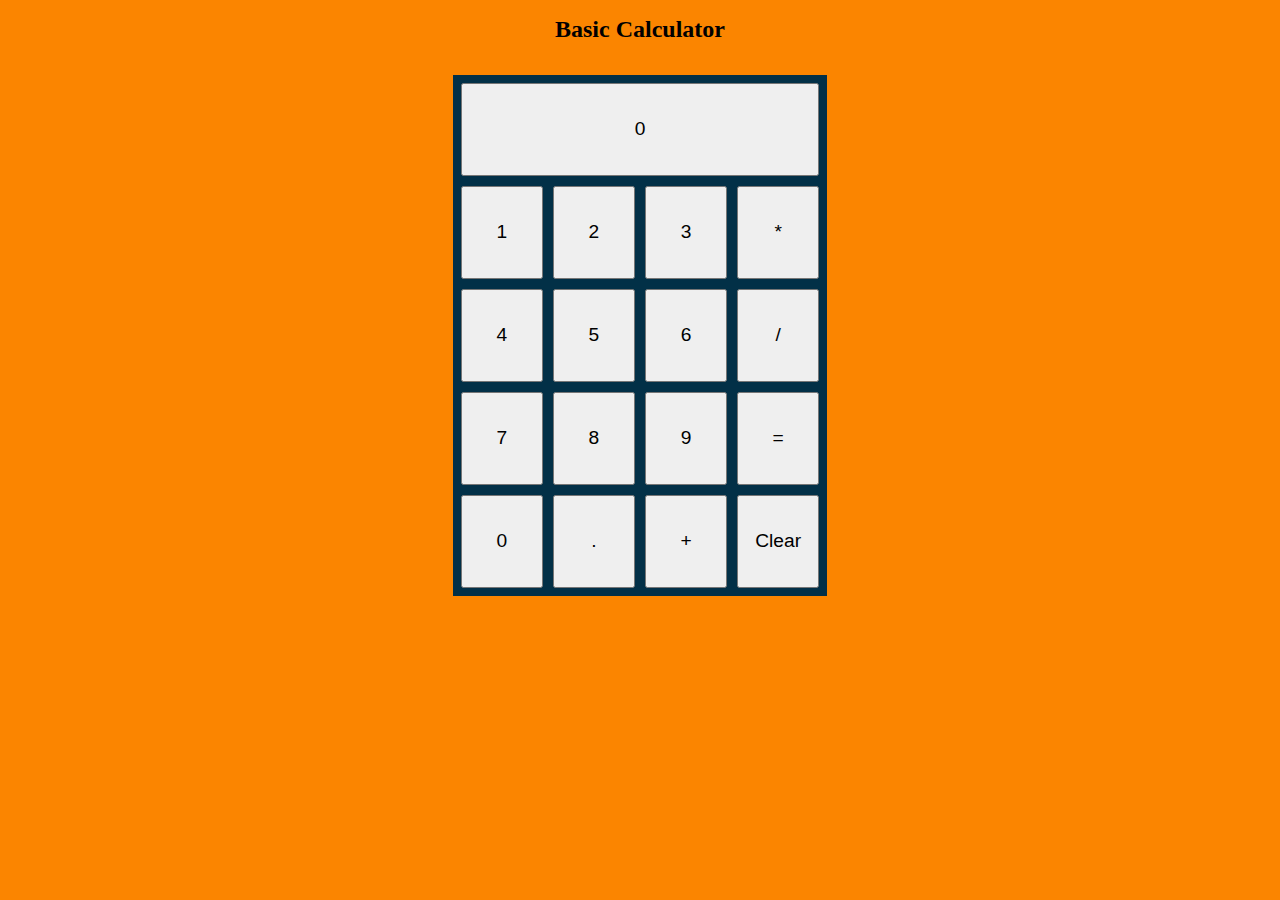
<file: Project_1_Calculator/index.html>
<!DOCTYPE html>
<html lang="en">
  <head>
    <meta charset="UTF-8" />
    <meta name="viewport" content="width=device-width, initial-scale=1.0" />
    <link rel="shortcut icon" href="favicon.png" type="image/x-icon" />
    <title>Calculator - Addition, Subtraction, Multiplication & Division</title>
    <link rel="stylesheet" href="style.css" />
  </head>
  <body>
    <div class="container">
      <h2>Basic Calculator</h2>
      <div class="calculator">
        <button class="box calcScreen">0</button>
        <button class="box" onclick="handleClick('1')">1</button>
        <button class="box" onclick="handleClick('2')">2</button>
        <button class="box" onclick="handleClick('3')">3</button>
        <button class="box" onclick="handleClick('*')">*</button>
        <button class="box" onclick="handleClick('4')">4</button>
        <button class="box" onclick="handleClick('5')">5</button>
        <button class="box" onclick="handleClick('6')">6</button>
        <button class="box" onclick="handleClick('/')">/</button>
        <button class="box" onclick="handleClick('7')">7</button>
        <button class="box" onclick="handleClick('8')">8</button>
        <button class="box" onclick="handleClick('9')">9</button>
        <button class="box" onclick="calculateResult()">=</button>
        <button class="box" onclick="handleClick('0')">0</button>
        <button class="box" onclick="handleClick('.')">.</button>
        <button class="box" onclick="handleClick('+')">+</button>
        <button class="box clear" onclick="clearDisplay()">Clear</button>
      </div>
    </div>
    <script src="script.js"></script>
  </body>
</html>
</file>
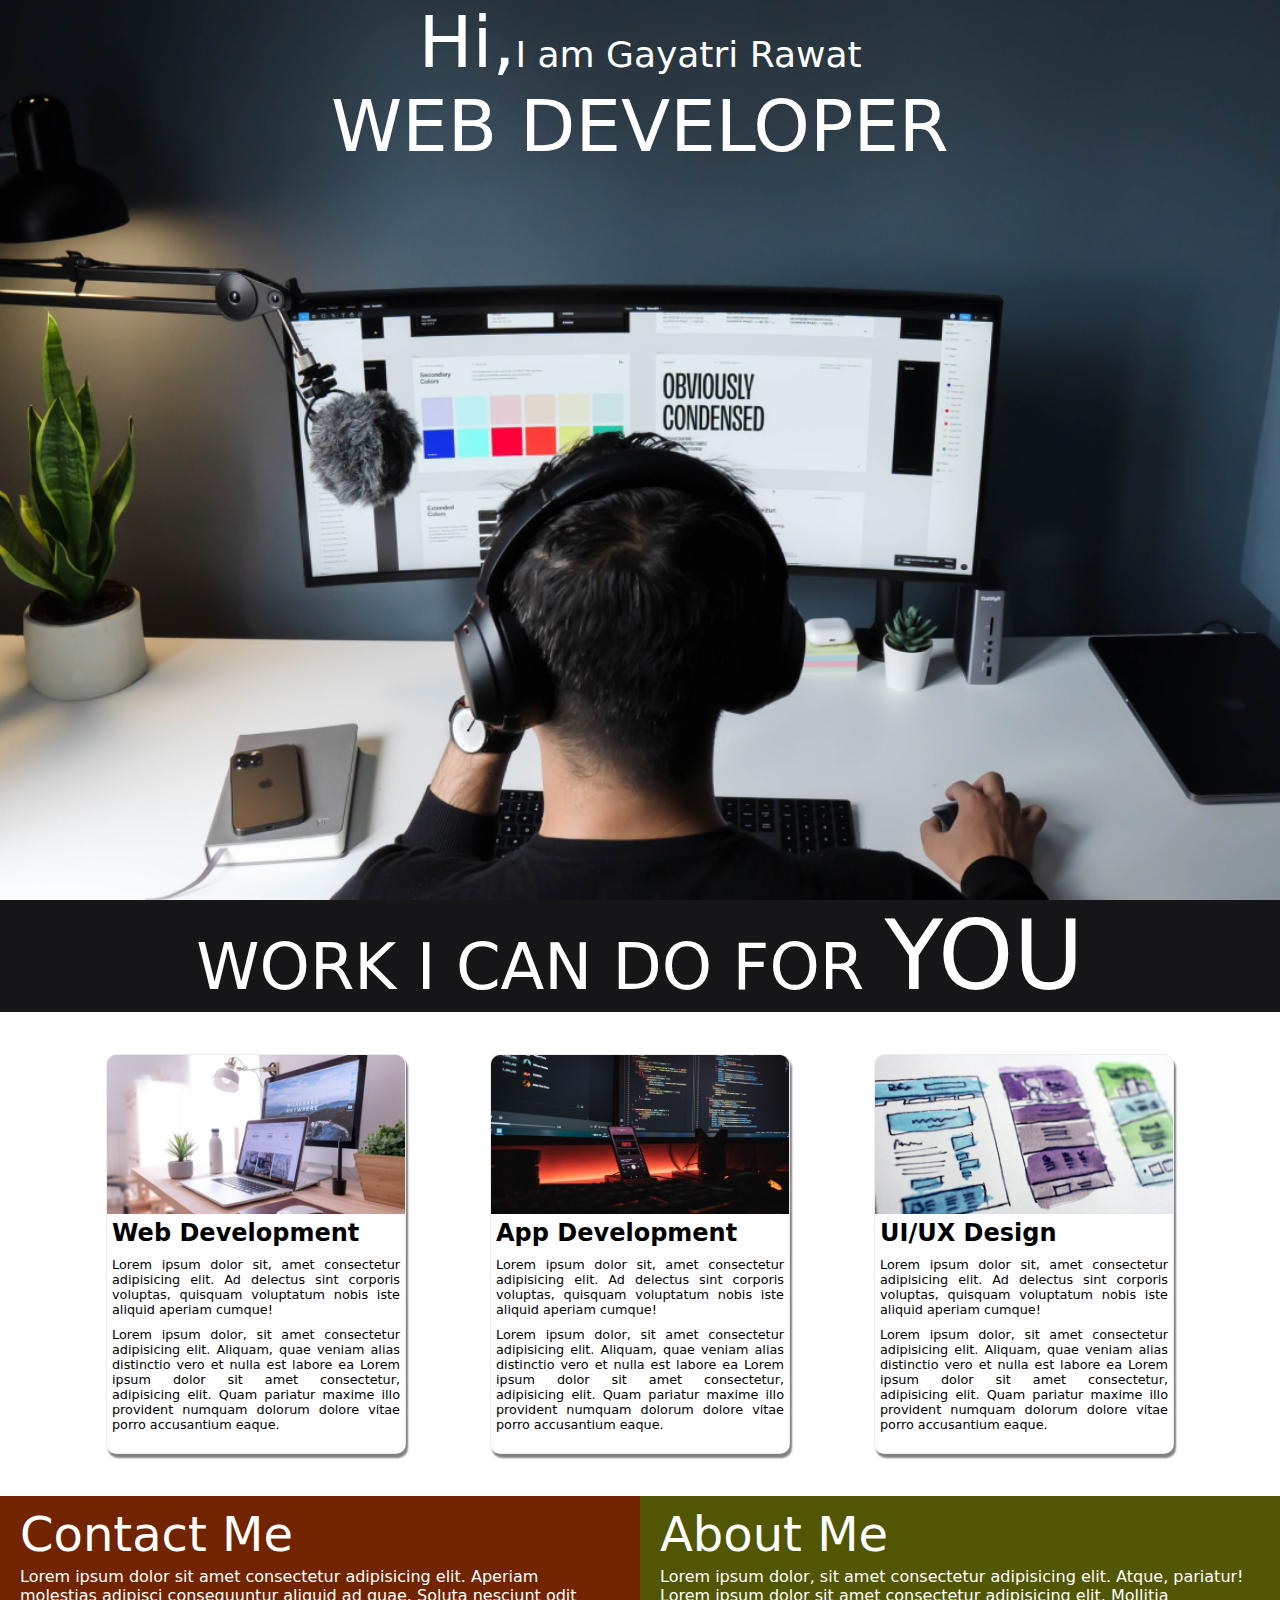
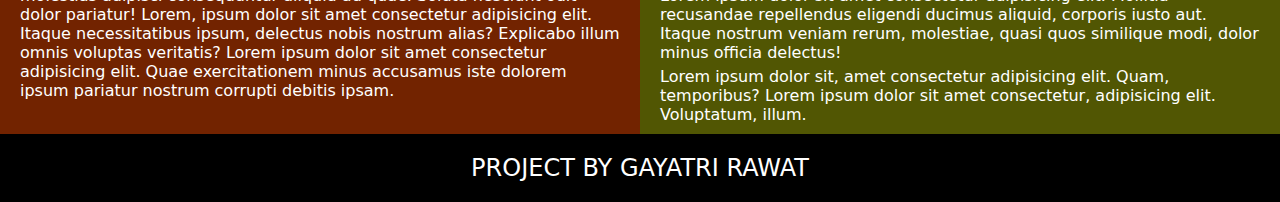
<file: Project_2_Landing_Page/index.html>
<!DOCTYPE html>
<html lang="en">
  <head>
    <meta charset="UTF-8" />
    <meta name="viewport" content="width=device-width, initial-scale=1.0" />
    <link rel="stylesheet" href="style.css" />
    <title>Developer Landing Page</title>
  </head>
  <body>
    <div class="image_container">
      <div class="name_container">Hi,<span>I am Gayatri Rawat</span></div>
      <div class="profession_container">Web Developer</div>
    </div>
    <div class="text_container">work i can do for <span>you</span></div>
    <div class="card_container">
      <div class="box box1">
        <div class="img_container"></div>
        <h2>Web Development</h2>
        <p>
          Lorem ipsum dolor sit, amet consectetur adipisicing elit. Ad delectus
          sint corporis voluptas, quisquam voluptatum nobis iste aliquid aperiam
          cumque!
        </p>
        <p>
          Lorem ipsum dolor, sit amet consectetur adipisicing elit. Aliquam,
          quae veniam alias distinctio vero et nulla est labore ea Lorem ipsum
          dolor sit amet consectetur, adipisicing elit. Quam pariatur maxime
          illo provident numquam dolorum dolore vitae porro accusantium eaque.
        </p>
      </div>
      <div class="box box2">
        <div class="img_container"></div>
        <h2>App Development</h2>
        <p>
          Lorem ipsum dolor sit, amet consectetur adipisicing elit. Ad delectus
          sint corporis voluptas, quisquam voluptatum nobis iste aliquid aperiam
          cumque!
        </p>
        <p>
          Lorem ipsum dolor, sit amet consectetur adipisicing elit. Aliquam,
          quae veniam alias distinctio vero et nulla est labore ea Lorem ipsum
          dolor sit amet consectetur, adipisicing elit. Quam pariatur maxime
          illo provident numquam dolorum dolore vitae porro accusantium eaque.
        </p>
      </div>
      <div class="box box3">
        <div class="img_container"></div>
        <h2>UI/UX Design</h2>
        <p>
          Lorem ipsum dolor sit, amet consectetur adipisicing elit. Ad delectus
          sint corporis voluptas, quisquam voluptatum nobis iste aliquid aperiam
          cumque!
        </p>
        <p>
          Lorem ipsum dolor, sit amet consectetur adipisicing elit. Aliquam,
          quae veniam alias distinctio vero et nulla est labore ea Lorem ipsum
          dolor sit amet consectetur, adipisicing elit. Quam pariatur maxime
          illo provident numquam dolorum dolore vitae porro accusantium eaque.
        </p>
      </div>
    </div>
    <div class="info_container">
      <div class="contact_me">
        <h2>Contact Me</h2>
        <p>
          Lorem ipsum dolor sit amet consectetur adipisicing elit. Aperiam
          molestias adipisci consequuntur aliquid ad quae. Soluta nesciunt odit
          dolor pariatur! Lorem, ipsum dolor sit amet consectetur adipisicing
          elit. Itaque necessitatibus ipsum, delectus nobis nostrum alias?
          Explicabo illum omnis voluptas veritatis? Lorem ipsum dolor sit amet
          consectetur adipisicing elit. Quae exercitationem minus accusamus iste
          dolorem ipsum pariatur nostrum corrupti debitis ipsam.
        </p>
      </div>
      <div class="about_me">
        <h2>About Me</h2>
        <p>
          Lorem ipsum dolor, sit amet consectetur adipisicing elit. Atque,
          pariatur! Lorem ipsum dolor sit amet consectetur adipisicing elit.
          Mollitia recusandae repellendus eligendi ducimus aliquid, corporis
          iusto aut. Itaque nostrum veniam rerum, molestiae, quasi quos
          similique modi, dolor minus officia delectus!
        </p>
        <p>
          Lorem ipsum dolor sit, amet consectetur adipisicing elit. Quam,
          temporibus? Lorem ipsum dolor sit amet consectetur, adipisicing elit.
          Voluptatum, illum.
        </p>
      </div>
    </div>
    <footer>Project by Gayatri Rawat</footer>
  </body>
</html>
</file>
<file: Project_1_Calculator/style.css>
* {
  margin: 0;
  padding: 0;
  box-sizing: border-box;
}

html,
body {
  width: 100%;
  height: 100%;
  background-color: #fb8500;
  overflow: hidden;
}

.container {
  height: 100vh;
  text-align: center;
  padding: 1rem;
}

.calculator {
  background-color: #023047;
  height: 60%;
  width: 90%;
  margin: 2rem auto;
  display: grid;
  grid-template-columns: repeat(4, 1fr);
  grid-template-rows: repeat(5, 1fr);
  gap: 10px;
  padding: 0.5rem;
}

.box {
  font-size: 1.2rem;
}

.calcScreen {
  grid-column: span 4;
}

.equalSign {
  grid-row: span 2;
}

@media only screen and (min-width: 600px) {
  .calculator {
    width: 50%;
  }
}

@media only screen and (min-width: 992px) {
  .calculator {
    width: 30%;
  }
}
</file>
<file: Project_2_Landing_Page/style.css>
* {
  padding: 0;
  margin: 0;
  box-sizing: border-box;
  font-family: system-ui, -apple-system, BlinkMacSystemFont, "Segoe UI", Roboto,
    Oxygen, Ubuntu, Cantarell, "Open Sans", "Helvetica Neue", sans-serif;
}
html,
body {
  width: 100%;
  height: 100%;
}
.image_container {
  min-height: 100vh;
  background-image: url(./images/developer.png);
  background-size: cover;
  background-position: center;
  background-repeat: no-repeat;
  text-align: center;
}
.name_container,
.profession_container {
  font-size: 4.5rem;
  color: white;
}
.name_container span {
  font-size: 2.25rem;
  font-weight: 400;
}
.profession_container {
  text-transform: uppercase;
}
.text_container {
  text-transform: uppercase;
  font-size: 4rem;
  text-align: center;
  background-color: #161619;
  color: white;
}
.text_container span {
  text-transform: uppercase;
  font-size: 6rem;
}
.card_container {
  padding: 2rem;
  display: flex;
  flex-wrap: wrap;
  justify-content: space-evenly;
}
.box {
  min-height: 400px;
  width: 300px;
  margin: 10px;
  border: 1px solid rgba(81, 69, 69, 0.1);
  border-radius: 10px;
  box-shadow: 2px 4px 2px grey;
}
.box .img_container {
  min-height: 40%;
  min-width: 100%;
  background-repeat: no-repeat;
  background-size: cover;
}
.box:hover {
  transform: scale(1.1);
}
.box1 .img_container {
  background-image: url(./images/web.png);
}
.box2 .img_container {
  background-image: url(./images/mobile.png);
}
.box3 .img_container {
  background-image: url(./images/uiux.png);
}
.box h2 {
  font-size: 1.5rem;
}
.box p {
  font-size: 0.8rem;
}
.box h2,
.box p {
  padding: 5px;
  text-align: justify;
}
.info_container {
  display: flex;
  flex-wrap: wrap;
  color: white;
}
.info_container h2 {
  font-size: 3rem;
  font-weight: 300;
}
.about_me,
.contact_me {
  padding: 10px 20px;
  min-width: 50%;
}
.about_me {
  background-color: #515603;
}
.contact_me {
  background-color: #722300;
}
.about_me p,
.contact_me p {
  padding-top: 5px;
  font-size: 1rem;
}
footer {
  background-color: black;
  color: white;
  text-transform: uppercase;
  text-align: center;
  font-size: 1.5rem;
  padding: 20px;
}

/* Media Queries */

@media only screen and (max-width: 600px) {
  .box {
    min-height: 410px;
    min-width: 280px;
  }
  .name_container,
  .profession_container {
    font-size: 2.85rem;
  }
  .name_container span {
    font-size: 1.25rem;
  }
  .text_container {
    font-size: 3rem;
  }
  .text_container span {
    font-size: 5rem;
  }
}

@media only screen and (min-width: 600px) {
  .info_container {
    flex-wrap: nowrap;
  }
}
</file>
